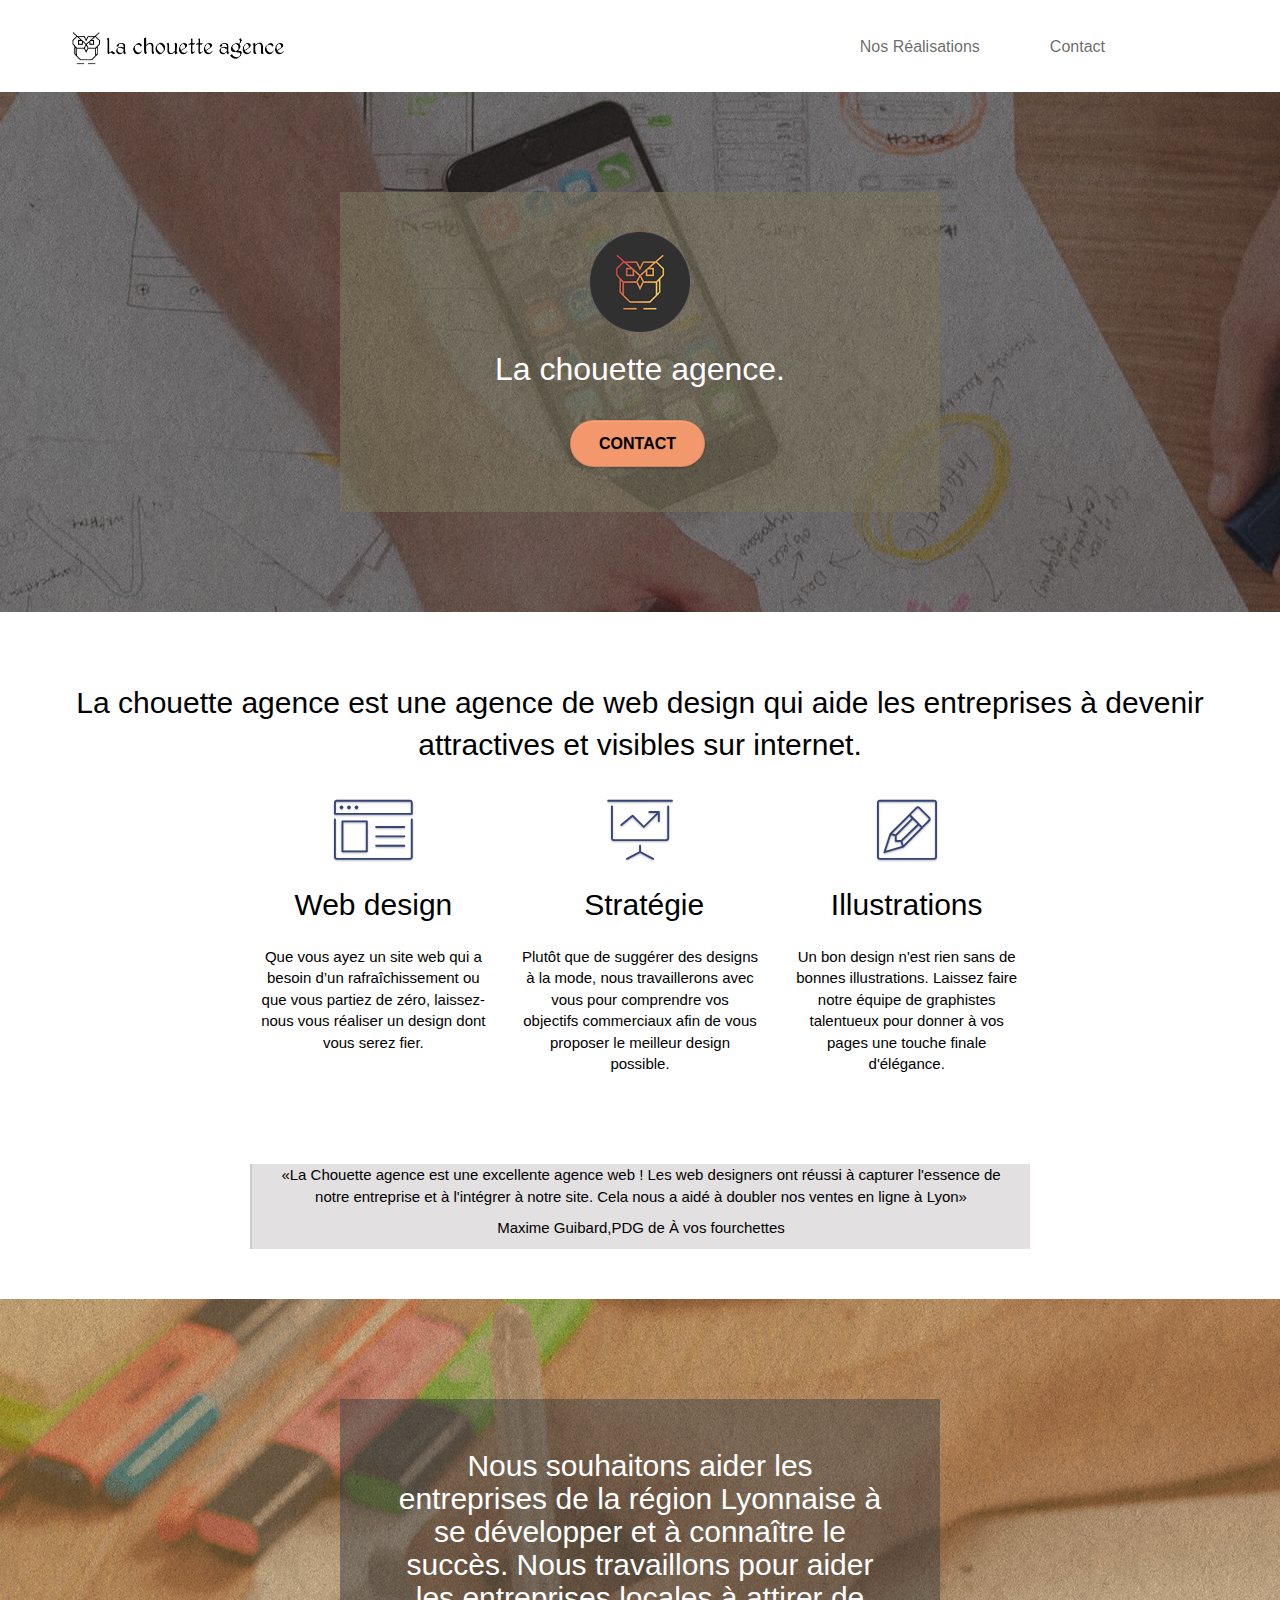
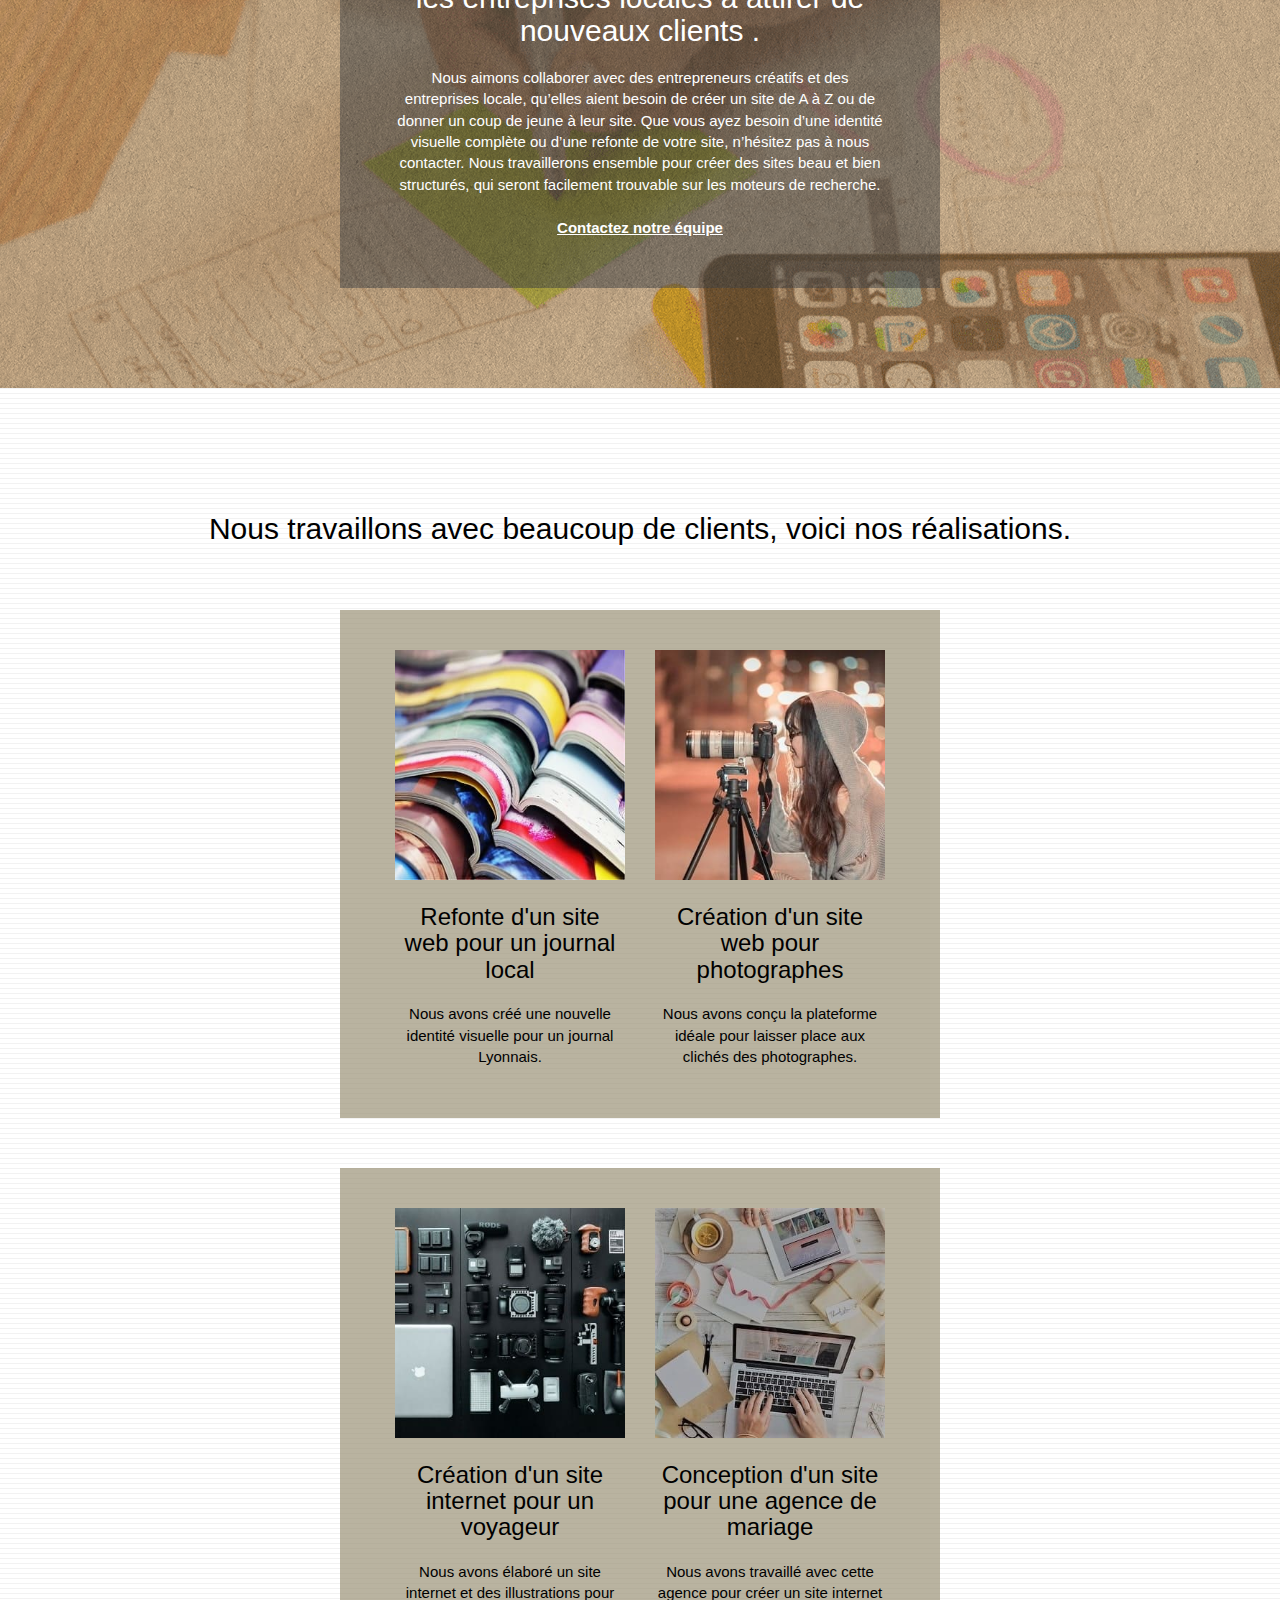
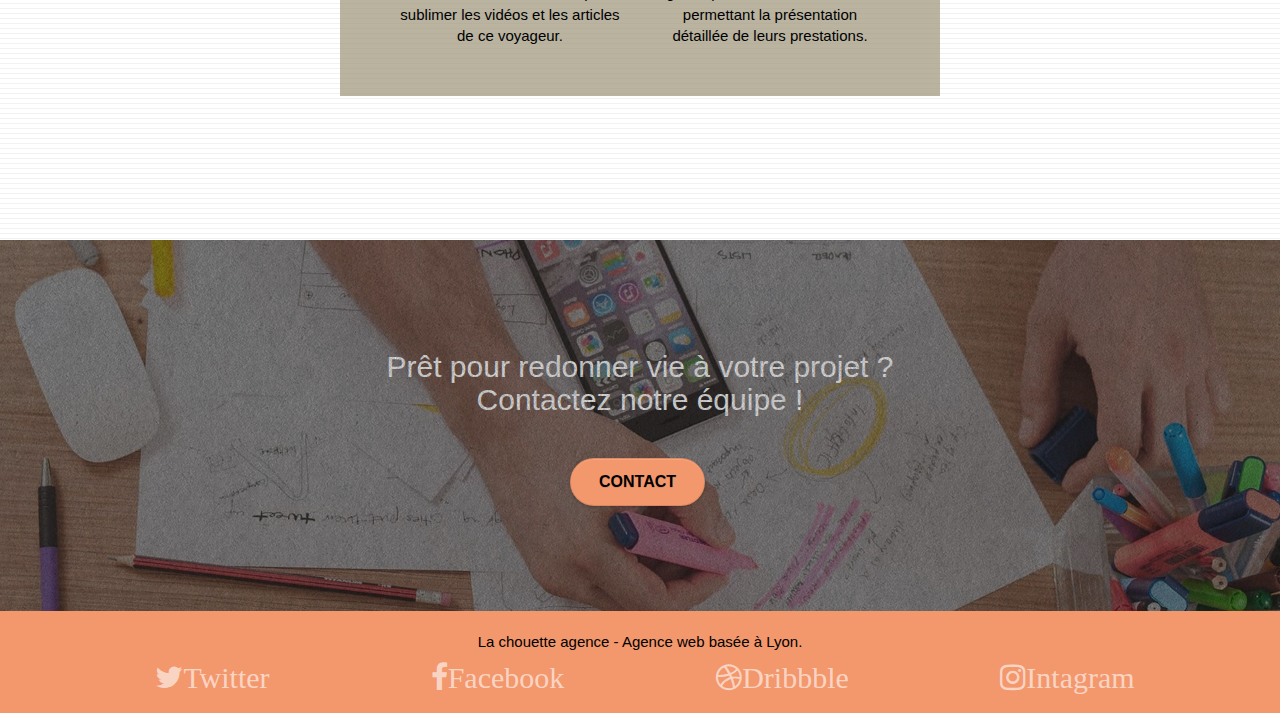
<file: Site_Opti/index.html>
<!doctype html>
<html lang="fr">
<head>
    <meta charset="utf-8">
    <meta name="description" content="La chouette agence basé à lyon est spécialisé dans le Web Design">
    <meta name="viewport" content="width=device-width, initial-scale=1.0, viewport-fit=cover">
    <link rel="shortcut icon" type="image/png" href="favicon.jpg">
    <meta name="robots" content="follow">
	<link rel="stylesheet" type="text/css" href="./css/bootstrap.css">
	<link rel="stylesheet" type="text/css" href="./css/style.css">
	<link rel="stylesheet" type="text/css" href="./css/font-awesome.css">
	<link rel="stylesheet" type="text/css" href="./css/et-line.css">
	
    
	<script src="./js/jquery-2.1.0.js" defer></script>
	<script src="./js/bootstrap.js" defer></script>
	<script src="./js/blocs.js" defer></script>
	<script src="./js/jquery.touchSwipe.js" defer></script>

    <title>La chouette agence, WebDesign</title>

    
<!-- Analytics -->
 
<!-- Analytics END -->
    
</head>
<body>
<header>
<!-- Principal conteneur -->
<div class="page-container">
    
<!-- bloc-0 -->
<div class="bloc bgc-white l-bloc " id="bloc-0">
	<div class="container bloc-sm">

		<nav class="navbar row">
			<div class="navbar-header">	
				<a class="navbar-brand" href="index.html" aria-label="Logo accédant à la page d'accueil"><img src="img/la-chouette-agence.png" alt="logo la chouette agence" height="40" /></a>				
			</div>
			<div class="collapse navbar-collapse navbar-1 special-dropdown-nav">
				<ul class="site-navigation nav navbar-nav">
					<li>
						<a href="#bloc-4-portfolio" aria-label="Accéder à nos réalisations">Nos Réalisations</a>
					</li>
					<li>
						<a href="contact.html" aria-label="Accéder à la page contact">Contact</a>
					</li>
				</ul>
			</div>
		</nav>
	</div>
</div>
</div>
</header>
<!-- bloc-0 END -->

<!-- bloc-1-presentation -->
<div class="bloc bgc-dark-slate-blue bg-banniere d-bloc bg-t-edge bloc-bg-texture texture-paper b-parallax" id="bloc-1-hero">
	<div class="container bloc-lg">
		<div class="row tight-width-whitespace">
			<div class="col-sm-12">
				<img src="img/logo.png" class="center-block image-resize-mode" width="100" alt="Logo, La chouette agence, Web Design Lyon" />
				<h1 class="text-center hero-bloc-text tc-white ">
					La chouette agence.
				</h1>
				<div class="text-center">
					<a aria-label="Accéder à la page contact" href="contact.html" class="btn btn-lg btn-clean btn-rd cta-hero btn-atomic-tangerine" id="cta-hero">Contact</a>
				</div>
			</div>
		</div>
	</div>
</div>
<!-- bloc-1-presentation END -->

<!-- bloc-2-services -->
<section class="bloc bgc-white l-bloc" id="bloc-2-services">
	<div class="container bloc-md">
		<div class="row">
			<h2 class="col-sm-12 text-center">
				La chouette agence est une agence de web design qui aide les entreprises à devenir attractives et visibles sur internet.
			</h2>
		</div>
		<div class="row voffset-lg med-width-whitespace">
			<div class="col-sm-4">
				<div class="text-center">
					<span class="et-icon-browser sm-shadow icon-dark-slate-blue icons icon-lg"></span>
				</div>
				<h2 class="mg-md text-center">
					Web design
				</h2>
				<p class="text-center ">
					Que vous ayez un site web qui a besoin d&rsquo;un rafraîchissement ou que vous partiez de zéro, laissez-nous vous réaliser un design dont vous serez fier.
				</p>
			</div>
			<div class="col-sm-4">
				<div class="text-center">
					<span class="et-icon-presentation sm-shadow icon-dark-slate-blue icons icon-lg"></span>
				</div>
				<h2 class="mg-md text-center">
					&nbsp;Stratégie
				</h2>
				<p class="text-center ">
					Plutôt que de suggérer des designs à la mode, nous travaillerons avec vous pour comprendre vos objectifs commerciaux afin de vous proposer le meilleur design possible.<br>
				</p>
			</div>
			<div class="col-sm-4">
				<div class="text-center">
					<span class="et-icon-edit sm-shadow icon-dark-slate-blue icons icon-lg"></span>
				</div>
				<h2 class="mg-md text-center">
					Illustrations
				</h2>
				<p class="text-center ">
					Un bon design n'est rien sans de bonnes illustrations. Laissez faire notre équipe de graphistes talentueux pour donner à vos pages une touche finale d'élégance.
				</p>
			</div>
		</div>
		<div class="row voffset-lg voffset">
			<div id="citation" class="col-xs-12 col-md-8 col-md-offset-2 text-center">
				<p><q>La Chouette agence est une excellente agence web ! Les web designers ont réussi à capturer l'essence de notre entreprise
				et à l'intégrer à notre site. Cela nous a aidé à doubler nos ventes en ligne à Lyon</q></p><p>Maxime Guibard,PDG de &#xC0; vos fourchettes</p>
			</div>
		</div>
	</div>
</section>
<!-- bloc-2-services END -->

<!-- bloc-3-what-i-do -->
<section class="bloc tc-white bgc-atomic-tangerine bg-presentation d-bloc bloc-bg-texture texture-paper b-parallax" id="bloc-3-what-i-do">
	<div class="container bloc-lg">
		<div class="row tight-width-whitespace black-background">
			<div class="col-sm-12">
				<h3 class="mg-md text-center tc-white">
					Nous souhaitons aider les entreprises de la région Lyonnaise à se développer et à connaître le succès. Nous travaillons pour aider les entreprises locales à attirer de nouveaux clients .<br>
				</h3>
				<p class="text-center white">
					Nous aimons collaborer avec des entrepreneurs créatifs et des entreprises locale, qu’elles aient besoin de créer un site de A à Z ou de donner un coup de jeune à leur site. Que vous ayez besoin d’une identité visuelle complète ou d’une refonte de votre site, n’hésitez pas à nous contacter. Nous travaillerons ensemble pour créer des sites beau et bien structurés, qui seront facilement trouvable sur les moteurs de recherche. <br><br>
					<a aria-label="Accéder à la page contact" class="ltc-white bold-link" href="contact.html">Contactez notre équipe</a><br>
				</p>
			</div>
		</div>
	</div>
</section>
<!-- bloc-3-what-i-do END -->

<!-- bloc-4-portfolio -->
<section class="bloc bgc-white bg-lines-h2-bg bg-repeat l-bloc" id="bloc-4-portfolio">
	<div class="container bloc-lg">
		<div class="row">
			<h2 class="text-center">
				Nous travaillons avec beaucoup de clients, voici nos réalisations.
			</h2>
		</div>
		<div class="row tight-width-whitespace portfolio-row">
			<div class="col-sm-6">
				<a href="#" data-lightbox="img/1.jpg" data-gallery-id="gallery-1" data-caption="Refonte d'un site web pour un journal local" data-frame="snapshot-lb">
					<img src="img/1.jpg" alt="Lyon web design logo agence web meilleure agence et refonte site web journal" class="img-responsive portfolio-thumb" /></a>
				<h3 class="mg-md text-center">
					Refonte d'un site web pour un journal local
				</h3>
				<p class="text-center">
					Nous avons créé une nouvelle identité visuelle pour un journal Lyonnais.
				</p>
			</div>
			<div class="col-sm-6">
				<a href="#" data-lightbox="img/2.jpg" data-gallery-id="gallery-1" data-caption="Création d'un site web pour photographes" data-frame="snapshot-lb">
					<img src="img/2.jpg" class="img-responsive portfolio-thumb" alt="Lyon web design logo agence web meilleure agence, Création d'un site web pour photographes" /></a>
				<h3 class="mg-md text-center">
					Création d'un site web pour photographes
				</h3>
				<p class="text-center">
					Nous avons conçu la plateforme idéale pour laisser place aux clichés des photographes.
				</p>
			</div>
		</div>
		<div class="row tight-width-whitespace portfolio-row">
			<div class="col-sm-6">
				<a href="#" data-lightbox="img/3.jpg" data-gallery-id="gallery-1" data-caption="Création d'un site internet pour un voyageur" data-frame="snapshot-lb">
					<img src="img/3.jpg" class="img-responsive portfolio-thumb" alt="Lyon web design logo agence web meilleure agence, Création d'un site web pour voyageur"/></a>
				<h3 class="mg-md text-center">
					Création d'un site internet pour un voyageur
				</h3>
				<p class="text-center">
					Nous avons élaboré un site internet et des illustrations pour sublimer les vidéos et les articles de ce voyageur.
				</p>
			</div>
			<div class="col-sm-6">
				<a href="#" data-lightbox="img/4.jpg" data-gallery-id="gallery-1" data-caption="Conception d'un site pour une agence de mariage" data-frame="snapshot-lb">
					<img src="img/4.jpg" class="img-responsive portfolio-thumb" alt="Lyon web design logo agence web meilleure agence, Création d'un site web pour agence de mariage" /></a>
				<h3 class="mg-md text-center">
					Conception d'un site pour une agence de mariage
				</h3>
				<p class="text-center">
					Nous avons travaillé avec cette agence pour créer un site internet permettant la présentation détaillée de leurs prestations.
				</p>
			</div>
		</div>
	</div>
</section>
<!-- bloc-4-portfolio END -->

<!-- bloc-5-cta -->
<div class="bloc bgc-dark-slate-blue bg-banniere d-bloc bloc-bg-texture texture-paper" id="bloc-5-cta">
	<div class="container bloc-lg">
		<div class="row">
			<h3 class="mg-md text-center tc-white">
				Prêt pour redonner vie à votre projet ?<br>Contactez notre équipe !
			</h3>
			<div class="col-sm-12 text-center">
				<a href="contact.html" class="btn btn-atomic-tangerine btn-clean btn-rd btn-lg cta-hero">Contact</a>
			</div>
		</div>
	</div>
</div>
<!-- bloc-5-cta END -->
<footer>
<!-- Footer - bloc-8 -->
<div class="bloc bgc-atomic-tangerine d-bloc" id="bloc-8">
	<div class="container bloc-sm">
		<div class="row">
			<div class="col-sm-12">
				<p class="text-center">
					La chouette agence - Agence web basée à Lyon.<br>
				</p>
				<div class="row row-no-gutters social">
					<div class="col-sm-3">
						<div class="text-center">
							<a aria-label="lien Twitter" class="social" href="https://twitter.com/?lang=fr"><span class="fa fa-twitter icon-md">Twitter</span></a>
						</div>
					</div>
					<div class="col-sm-3">
						<div class="text-center">
							<a aria-label="lien Facebook" class="social" href="https://www.facebook.com/"><span class="fa fa-facebook icon-md">Facebook</span></a>
						</div>
					</div>
					<div class="col-sm-3">
						<div class="text-center">
							<a aria-label="lien Dribbble" class="social" href="https://dribbble.com/"><span class="fa fa-dribbble icon-md">Dribbble</span></a>
						</div>
					</div>
					<div class="col-sm-3">
						<div class="text-center">
							<a aria-label="lien Instagram" class="social" href="https://www.instagram.com/?hl=fr"><span class="fa fa-instagram icon-md">Intagram</span></a>
						</div>
					</div>
				</div>
			</div>
		</div>
	</div>
</div>
<!-- Footer - bloc-8 END -->
</footer>
<!-- Principal conteneur END -->
    

</body>
</html>
</file>
<file: Site_Opti/css/style.css>
body {
    margin: 0;
    padding: 0;
    background: #FFF;
    overflow-x: hidden;
    -webkit-font-smoothing: antialiased;
    -moz-osx-font-smoothing: grayscale;
}

a,
button {
    transition: all .3s ease-in-out;
    outline: none!important;
    text-decoration: none;
}

a:hover {
    text-decoration: none;
    cursor: pointer;
}

#page-loading-blocs-notifaction {
    position: fixed;
    top: 0;
    bottom: 0;
    width: 100%;
    z-index: 100000;
    background: #FFFFFF url("../img/pageload-spinner.gif") no-repeat center center;
}

.bloc {
    max-width: 100%;
    clear: both;
    background: 50% 50% no-repeat;
    padding: 0 50px;
    -webkit-background-size: cover;
    -moz-background-size: cover;
    -o-background-size: cover;
    background-size: cover;
    position: relative;
}

.bloc .container {
    padding-left: 0;
    padding-right: 0;
}

.bloc-lg {
    padding: 100px 50px;
}

.bloc-md {
    padding: 50px;
}

.bloc-sm {
    padding: 20px 50px;
}

.bg-center,
.bg-l-edge,
.bg-r-edge,
.bg-t-edge,
.bg-b-edge,
.bg-tl-edge,
.bg-bl-edge,
.bg-tr-edge,
.bg-br-edge,
.bg-repeat {
    -webkit-background-size: auto!important;
    -moz-background-size: auto!important;
    -o-background-size: auto!important;
    background-size: auto!important;
}

.bg-repeat {
    background: repeat;
}

.bg-t-edge {
    background: top no-repeat;
}

.bloc-bg-texture::before {
    content: "";
    background-size: 2px 2px;
    position: absolute;
    top: 0;
    bottom: 0;
    left: 0;
    right: 0;
}

.texture-paper::before {
    background: url("../img/texture-paper.png");
    background-size: 280px 280px;
}

.b-parallax {
    background-attachment: fixed;
}

.d-bloc button:hover {
    color: rgba(255, 255, 255, .9);
}

.d-bloc .icon-round,
.d-bloc .icon-square,
.d-bloc .icon-rounded,
.d-bloc .icon-semi-rounded-a,
.d-bloc .icon-semi-rounded-b {
    border-color: rgba(255, 255, 255, .9);
}

.d-bloc .divider-h span {
    border-color: rgba(255, 255, 255, .2);
}

.d-bloc .a-btn,
.d-bloc .navbar a,
.d-bloc .navbar-brand,
.d-bloc a .icon-sm,
.d-bloc a .icon-md,
.d-bloc a .icon-lg,
.d-bloc a .icon-xl,
.d-bloc h1 a,
.d-bloc h2 a,
.d-bloc h3 a,
.d-bloc h4 a,
.d-bloc h5 a,
.d-bloc h6 a,
.d-bloc p a {
    color: rgba(255, 255, 255, .6);
}

.d-bloc .a-btn:hover,
.d-bloc .navbar a:hover,
.d-bloc .navbar-brand:hover,
.d-bloc a:hover .icon-sm,
.d-bloc a:hover .icon-md,
.d-bloc a:hover .icon-lg,
.d-bloc a:hover .icon-xl,
.d-bloc h1 a:hover,
.d-bloc h2 a:hover,
.d-bloc h3 a:hover,
.d-bloc h4 a:hover,
.d-bloc h5 a:hover,
.d-bloc h6 a:hover,
.d-bloc p a:hover {
    color: rgba(255, 255, 255, 1);
}

.d-bloc .navbar-toggle .icon-bar {
    background: rgba(255, 255, 255, 1);
}

.d-bloc .btn-wire,
.d-bloc .btn-wire:hover {
    color: rgba(255, 255, 255, 1);
    border-color: rgba(255, 255, 255, 1);
}

.d-bloc .panel {
    color: rgba(0, 0, 0, .5);
}

.d-bloc .panel button:hover {
    color: rgba(0, 0, 0, .7);
}

.d-bloc .panel icon {
    border-color: rgba(0, 0, 0, .7);
}

.d-bloc .panel .divider-h span {
    border-color: rgba(0, 0, 0, .1);
}

.d-bloc .panel .a-btn {
    color: rgba(0, 0, 0, .6);
}

.d-bloc .panel .a-btn:hover {
    color: rgba(0, 0, 0, 1);
}

.d-bloc .panel .btn-wire,
.d-bloc .panel .btn-wire:hover {
    color: rgba(0, 0, 0, .7);
    border-color: rgba(0, 0, 0, .3);
}

.d-bloc .panel,
.l-bloc {
    color: rgba(0, 0, 0, .5);
}

.d-bloc .panel button:hover,
.l-bloc button:hover {
    color: rgba(0, 0, 0, .7);
}

.l-bloc .icon-round,
.l-bloc .icon-square,
.l-bloc .icon-rounded,
.l-bloc .icon-semi-rounded-a,
.l-bloc .icon-semi-rounded-b {
    border-color: rgba(0, 0, 0, .7);
}

.d-bloc .panel .divider-h span,
.l-bloc .divider-h span {
    border-color: rgba(0, 0, 0, .1);
}

.d-bloc .panel .a-btn,
.l-bloc .a-btn,
.l-bloc .navbar a,
.l-bloc .navbar-brand,
.l-bloc a .icon-sm,
.l-bloc a .icon-md,
.l-bloc a .icon-lg,
.l-bloc a .icon-xl,
.l-bloc h1 a,
.l-bloc h2 a,
.l-bloc h3 a,
.l-bloc h4 a,
.l-bloc h5 a,
.l-bloc h6 a,
.l-bloc p a {
    color: rgba(0, 0, 0, .6);
}

.d-bloc .panel .a-btn:hover,
.l-bloc .a-btn:hover,
.l-bloc .navbar a:hover,
.l-bloc .navbar-brand:hover,
.l-bloc a:hover .icon-sm,
.l-bloc a:hover .icon-md,
.l-bloc a:hover .icon-lg,
.l-bloc a:hover .icon-xl,
.l-bloc h1 a:hover,
.l-bloc h2 a:hover,
.l-bloc h3 a:hover,
.l-bloc h4 a:hover,
.l-bloc h5 a:hover,
.l-bloc h6 a:hover,
.l-bloc p a:hover {
    color: rgba(0, 0, 0, 1);
}

.l-bloc .navbar-toggle .icon-bar {
    color: rgba(0, 0, 0, .6);
}

.d-bloc .panel .btn-wire,
.d-bloc .panel .btn-wire:hover,
.l-bloc .btn-wire,
.l-bloc .btn-wire:hover {
    color: rgba(0, 0, 0, .7);
    border-color: rgba(0, 0, 0, .3);
}

.voffset {
    margin-top: 30px;
}

.voffset-lg {
    margin-top: 80px;
}

.row-no-gutters {
    margin-right: 0;
    margin-left: 0;
}

.row.row-no-gutters > [class^="col-"],
.row.row-no-gutters > [class*=" col-"] {
    padding-right: 0;
    padding-left: 0;
}

#bloc-1-hero h1 {
    font-size: 32px;
}

.navbar {
    margin-bottom: 0;
    z-index: 1;
}

.navbar-brand {
    height: auto;
    padding: 3px 15px;
    font-size: 25px;
    font-weight: normal;
    font-weight: 600;
    line-height: 44px;
}

.navbar-brand img {
    max-height: 200px;
    margin: 0 5px 0 0;
    display: inline;
}

.navbar-brand img[src$=svg] {
    min-width: 100px;
}

.nav-center .navbar-brand img {
    margin: 0;
}

.navbar .nav {
    padding-top: 2px;
    margin-right: -16px;
    float: right;
    z-index: 1;
}

.nav > li {
    float: left;
    margin: 20px;
    font-size: 16px;
    list-style: none;
}

.navbar-nav .open .dropdown-menu > li > a {
    text-align: inherit;
}

.nav > li a:hover,
.nav > li a:focus {
    background: transparent;
}

.navbar-toggle {
    margin: 10px 10px 0 0;
    border: 0px;
}

.navbar-toggle:hover {
    background: transparent!important;
}

.navbar-toggle .icon-bar {
    background-color: rgba(0, 0, 0, .5);
    width: 26px;
}

.nav-invert .navbar .nav {
    float: left;
}

.nav-invert .navbar-header,
.nav-invert .navbar-brand {
    float: right;
    position: relative;
    z-index: 2;
}

@media (min-width: 768px) {
    .site-navigation {
        position: absolute;
        top: 50%;
        right: 100px;
        transform: translate(0, -50%);
        -webkit-transform: translateY(-50%);
    }
    .nav > li .dropdown-menu a,
    .nav > li .dropdown-menu a:hover {
        color: #484848;
    }
    .nav-invert .site-navigation {
        left: 0;
        right: 0;
    }
    .nav-center {
        text-align: center;
    }
    .nav-center .navbar-header {
        width: 100%;
    }
    .nav-center .navbar-header,
    .nav-center .navbar-brand,
    .nav-center .nav > li {
        float: none;
        display: inline-block;
    }
    .nav-center .site-navigation {
        position: relative;
        width: 100%;
        right: 0;
        margin-right: 0px;
        margin-top: 20px;
    }
    .nav-center.mini-nav .navbar-toggle {
        float: none;
        margin: 10px auto 0;
    }
}

.nav > li > .dropdown a {
    background: none!important;
    display: block;
    padding: 14px 15px;
}

nav .caret {
    margin: 0 5px;
}

.dropdown-menu .dropdown-menu {
    top: -8px;
    left: 100%;
}

.dropdown-menu .dropmenu-flow-right {
    top: 100%;
    left: 0;
    margin-left: -1px;
    border-top-left-radius: 0;
    border-top-right-radius: 0;
}

.dropdown-menu .dropdown span {
    border: 4px solid black;
    border-top-color: transparent;
    border-right-color: transparent;
    border-bottom-color: transparent;
    margin: 6px -5px 0 0!important;
    float: right;
}

.mg-md {
    margin-top: 10px;
    margin-bottom: 20px;
}

.mg-lg {
    margin-top: 10px;
    margin-bottom: 40px;
}

.btn {
    margin: 0 5px 5px 0;
}

.btn.pull-right {
    margin: 0 0 5px 5px;
}

.btn-d,
.btn-d:hover,
.btn-d:focus {
    color: #FFF;
    background: rgba(0, 0, 0, .3);
}

button {
    outline: none!important;
}

.btn-rd {
    border-radius: 40px;
}

.btn-clean {
    border: 1px solid rgba(0, 0, 0, .08);
    border-bottom-color: rgba(0, 0, 0, .1);
    text-shadow: 0 1px 0 rgba(0, 0, 1, .1);
    box-shadow: 0 1px 3px rgba(0, 0, 1, .25), inset 0 1px 0 0 rgba(255, 255, 255, .15);
}

.icon-md {
    font-size: 30px!important;
}

.icon-lg {
    font-size: 60px!important;
}

.sm-shadow {
    text-shadow: 0 1px 2px rgba(0, 0, 0, .3);
}

.panel-sq,
.panel-sq .panel-heading,
.panel-sq .panel-footer {
    border-radius: 0;
}

.panel-rd {
    border-radius: 30px;
}

.panel-rd .panel-heading {
    border-radius: 29px 29px 0 0;
}

.panel-rd .panel-footer {
    border-radius: 0 0 29px 29px;
}

.form-control {
    border-color: rgba(0, 0, 0, .1);
    box-shadow: none;
}

.scrollToTop {
    width: 40px;
    height: 40px;
    position: fixed;
    bottom: 20px;
    right: 20px;
    opacity: 0;
    z-index: 500;
    transition: all .3s ease-in-out;
}

.scrollToTop span {
    margin-top: 6px;
}

.showScrollTop {
    font-size: 14px;
    opacity: 1;
}

a[data-lightbox] {
    position: relative;
    display: block;
    text-align: center;
}

a[data-lightbox]:hover::before {
    content: "+";
    font-family: "HelveticaNeue-Light", "Helvetica Neue Light", "Helvetica Neue", Helvetica, Arial;
    font-size: 32px;
    width: 50px;
    height: 50px;
    margin-left: -25px;
    border-radius: 50%;
    background: rgba(0, 0, 0, .6);
    color: #FFF;
    font-weight: 100;
    z-index: 1;
    position: absolute;
    top: 50%;
    transform: translateY(-50%);
    -webkit-transform: translateY(-50%);
}

a[data-lightbox]:hover img {
    opacity: 0.6;
    -webkit-animation-fill-mode: none;
    animation-fill-mode: none;
}

#lightbox-modal {
    display: flex;
    align-items: center;
}

#lightbox-modal .modal-dialog {
    width: 90%;
    max-width: 900px;
    margin: 0 auto 0;
}

#lightbox-modal .modal-dialog img {
    max-height: 90vh;
    margin: 0 auto;
}

.lightbox-caption {
    padding: 20px;
    color: #FFF;
    background: rgba(0, 0, 0, .5);
    position: absolute;
    left: 15px;
    right: 15px;
    bottom: 5px;
}

.close-lightbox {
    color: #FFF;
    font-size: 30px;
    position: absolute;
    top: 20px;
    right: 20px;
    z-index: 20;
    background: rgba(0, 0, 0, .5);
    border: none;
    line-height: 30px;
    padding: 0 9px 5px;
    opacity: 0.3;
}

.close-lightbox:hover,
.next-lightbox:hover,
.prev-lightbox:hover {
    opacity: 1.0;
    color: #FFF;
}

.next-lightbox,
.prev-lightbox {
    font-size: 20px;
    color: rgba(255, 255, 255, .9);
    background: rgba(0, 0, 0, .5);
    transition: all .2s ease-in-out;
    position: absolute;
    top: 45%;
    z-index: 1;
    opacity: 0.4;
}

.next-lightbox {
    padding: 6px 8px 1px 13px;
    right: 25px;
}

.prev-lightbox {
    padding: 6px 13px 1px 10px;
    left: 25px;
}

.snapshot-lb .modal-body {
    padding-bottom: 45px;
}

.snapshot-lb .lightbox-caption {
    padding: 0;
    color: rgba(0, 0, 0, .5);
    background: none;
}

h1,
h2,
h3,
h4,
h5,
h6,
p,
label,
.btn,
a {
    font-family: "helvetica";
    font-weight: 400;
    color: #000000;
}



.hero-bloc-text {
    font-size: 38px;
    color:black;
}

.hero-bloc-text-sub {
    font-size: 36px;
}

.statement-bloc-text {
    line-height: 26px;
    font-style: italic;
    font-size: 20px;
    text-align: center;
    font-weight: lighter;
    max-width: 520px;
    margin: auto auto auto auto;
}

p {
    font-size: 15px;
}

.tight-width-whitespace {
    max-width: 600px;
    margin: auto auto auto auto;
    background-color: rgba(155, 147, 120, 0.7);
    padding: 40px 40px 40px 40px;
}

.h1 {
    font-size: 20px;
    font-family: "Open Sans";
}

.cta-hero {
    margin-top: 22px;
    color: black;
    text-transform: uppercase;
    padding: 12px 28px 12px 28px;
    font-size: 16px;
    font-weight: 700;
}

.social {
    margin: auto auto auto auto;
}

h2 {
    line-height: 1.4em;
    color:#000000;
}

.med-width-whitespace {
    max-width: 800px;
    margin: auto auto auto auto;
    box-shadow: 0px 0px 0px #000000;
}
@media screen and (min-width:798px) {
    .med-width-whitespace{
        display: flex;
    }
    
}

.icons {
    margin-bottom: 14px;
    margin-top: 24px;
}

.white {
    color: #FFFFFF!important;
}

.portfolio-thumb {
    margin-bottom: 24px;
}

.portfolio-row {
    margin-bottom: 44px;
    margin-top: 50px;
}

.avatar {
    box-shadow: 0px 4px 9px rgba(0, 0, 0, 0.3);
}

.black-background {
    background-color:rgba(82, 85, 89, 0.5);
    padding: 40px 40px 40px 40px;
}

.bold-link {
    font-weight: 900;
    text-decoration: underline!important;
}

.bgc-white {
    background-color: #FFFFFF;
}

.bgc-dark-slate-blue {
    background-color: #364577;
}

.bgc-atomic-tangerine {
    background-color: #F3976C;
}

.tc-white {
    text-align: center;
    font-size: 30px;
    color: white;
}

.btn-atomic-tangerine {
    background: #F3976C;
    color: #000000!important;
}

.btn-atomic-tangerine:hover {
    background: #c27956!important;
}

.ltc-white {
    color: #FFFFFF!important;
}

.ltc-white:hover {
    color: #cccccc!important;
}

.ltc-atomic-tangerine {
    color: #F3976C!important;
}

.ltc-atomic-tangerine:hover {
    color: #c27956!important;
}

.icon-dark-slate-blue {
    color: #364577!important;
    border-color: #364577!important;
}

.bg-dots-bg {
    background-image: url("../img/dots-bg.png");
}

.bg-lines-h2-bg {
    background-image: url("../img/lines-h2-bg.png");
}

.bg-banniere {
    background-image: url("../img/la-chouette-agence-banniere.jpg");
}

.bg-presentation {
    background-image: url("../img/image-de-presentation.png");
}

.col-sm-4 ul {
    display: flex;
    justify-content: space-between;
    width: 100%;
    list-style: none;
}

@media screen and (max-width:798px) {
    .col-sm-4 ul {
        flex-direction: column;
    }
}

.col-sm-4 a {
    color:black;
}

#citation{
    background-color: #e2e0e0;
    border-left:solid 2px #cccccc;
}

@media (max-width: 1024px) {
    .bloc {
        padding-left: 20px;
        padding-right: 20px;
    }
    .bloc.full-width-bloc,
    .bloc-tile-2.full-width-bloc .container,
    .bloc-tile-3.full-width-bloc .container,
    .bloc-tile-4.full-width-bloc .container {
        padding-left: 0;
        padding-right: 0;
    }
}

@media (max-width: 992px) and (min-width: 768px) {
    .navbar .nav {
        max-width: 80%
    }
    .nav-center.navbar .nav {
        max-width: 100%
    }
}

@media only screen and (min-width: 768px) and (max-width: 1024px) and (orientation: landscape) {
    .b-parallax {
        background-attachment: scroll;
    }
}

@media only screen and (min-width: 1024px) and (max-width: 1366px) {
    .b-parallax {
        background-attachment: scroll;
    }
}

@media (max-width: 991px) {
    .container {
        width: 100%;
    }
    .b-parallax {
        background-attachment: scroll;
    }
    .page-container,
    #hero-bloc {
        overflow-x: hidden;
        position: relative;
    }
    .bloc-group,
    .bloc-group .bloc {
        display: block;
        width: 100%;
    }
    .bloc-fill-screen .fill-bloc-top-edge,
    .bloc-fill-screen .fill-bloc-bottom-edge {
        padding: 0 20px;
    }
}

@media (max-width: 767px) {
    .page-container {
        overflow-x: hidden;
        position: relative;
    }
    h1,
    h2,
    h3,
    h4,
    h5,
    h6,
    p,
    #disqus_thread {
        padding-left: 10px!important;
        padding-right: 10px!important;
    }
    .b-parallax {
        background-attachment: scroll;
    }
    .navbar .nav {
        padding-top: 0;
        border-top: 1px solid rgba(0, 0, 0, .2);
        float: none!important;
    }
    .navbar.row {
        margin-left: 0;
        margin-right: 0;
    }
    .site-navigation {
        position: inherit;
        transform: none;
        -webkit-transform: none;
        -ms-transform: none;
    }
    .nav > li:hover {
        background: rgba(0, 0, 0, .08);
    }
    .dropdown .dropdown a .caret {
        float: none;
        margin: 5px 0 0 10px!important;
        border: 4px solid black;
        border-bottom-color: transparent;
        border-right-color: transparent;
        border-left-color: transparent;
    }
    #hero-bloc .navbar .nav {
        background: rgba(0, 0, 0, .8);
    }
    #hero-bloc .navbar .nav a {
        color: rgba(255, 255, 255, .6);
    }
    .hero {
        padding: 50px 0;
    }
    .hero-nav {
        left: -1px;
        right: -1px;
    }
    .navbar-collapse {
        padding: 0;
        overflow-x: hidden;
        -webkit-box-shadow: none;
        box-shadow: none;
    }
    .navbar-brand img {
        max-height: 40px;
        width: auto;
    }
    .nav-invert .navbar-header {
        float: none;
        width: 100%;
    }
    .nav-invert .navbar-toggle {
        float: left;
        margin-left: 10px;
    }
    .bloc {
        padding-left: 0;
        padding-right: 0;
    }
    .bloc-xxl,
    .bloc-xl,
    .bloc-lg {
        padding: 40px 0;
    }
    .bloc-sm,
    .bloc-md {
        padding-left: 0;
        padding-right: 0;
    }
    .bloc-tile-2 .container,
    .bloc-tile-3 .container,
    .bloc-tile-4 .container,
    .bloc-fill-screen .fill-bloc-top-edge,
    .bloc-fill-screen .fill-bloc-bottom-edge {
        padding-left: 0;
        padding-right: 0;
    }
    .a-block {
        padding: 0 10px;
    }
    .btn-dwn {
        display: none;
    }
    .voffset {
        margin-top: 5px;
    }
    .voffset-md {
        margin-top: 20px;
    }
    .voffset-lg {
        margin-top: 30px;
    }
    form {
        padding: 5px;
    }
    .close-lightbox {
        display: inline-block;
    }
    .blocsapp-device-iphone5 {
        background-size: 216px 425px;
        padding-top: 60px;
        width: 216px;
        height: 425px;
    }
    .blocsapp-device-iphone5 img {
        width: 180px;
        height: 320px;
    }
}

@media (max-width: 400px) {
    .bloc {
        padding-left: 0;
        padding-right: 0;
    }
}

@media (max-width: 767px) {
    .bloc-mob-center-text {
        text-align: center;
    }
}
</file>
<file: Site_Opti/css/et-line.css>
@font-face {
    font-family: et-line;
    src: url(../fonts/et-line.eot);
    src: url(../fonts/et-line.eot?#iefix) format('embedded-opentype'), url(../fonts/et-line.woff) format('woff'), url(../fonts/et-line.ttf) format('truetype'), url(../fonts/et-line.svg#et-line) format('svg');
    font-weight: 400;
    font-style: normal
}

.et-icon-adjustments,
.et-icon-alarmclock,
.et-icon-anchor,
.et-icon-aperture,
.et-icon-attachment,
.et-icon-bargraph,
.et-icon-basket,
.et-icon-beaker,
.et-icon-bike,
.et-icon-book-open,
.et-icon-briefcase,
.et-icon-browser,
.et-icon-calendar,
.et-icon-camera,
.et-icon-caution,
.et-icon-chat,
.et-icon-circle-compass,
.et-icon-clipboard,
.et-icon-clock,
.et-icon-cloud,
.et-icon-compass,
.et-icon-desktop,
.et-icon-dial,
.et-icon-document,
.et-icon-documents,
.et-icon-download,
.et-icon-dribbble,
.et-icon-edit,
.et-icon-envelope,
.et-icon-expand,
.et-icon-facebook,
.et-icon-flag,
.et-icon-focus,
.et-icon-gears,
.et-icon-genius,
.et-icon-gift,
.et-icon-global,
.et-icon-globe,
.et-icon-googleplus,
.et-icon-grid,
.et-icon-happy,
.et-icon-hazardous,
.et-icon-heart,
.et-icon-hotairballoon,
.et-icon-hourglass,
.et-icon-key,
.et-icon-laptop,
.et-icon-layers,
.et-icon-lifesaver,
.et-icon-lightbulb,
.et-icon-linegraph,
.et-icon-linkedin,
.et-icon-lock,
.et-icon-magnifying-glass,
.et-icon-map,
.et-icon-map-pin,
.et-icon-megaphone,
.et-icon-mic,
.et-icon-mobile,
.et-icon-newspaper,
.et-icon-notebook,
.et-icon-paintbrush,
.et-icon-paperclip,
.et-icon-pencil,
.et-icon-phone,
.et-icon-picture,
.et-icon-pictures,
.et-icon-piechart,
.et-icon-presentation,
.et-icon-pricetags,
.et-icon-printer,
.et-icon-profile-female,
.et-icon-profile-male,
.et-icon-puzzle,
.et-icon-quote,
.et-icon-recycle,
.et-icon-refresh,
.et-icon-ribbon,
.et-icon-rss,
.et-icon-sad,
.et-icon-scissors,
.et-icon-scope,
.et-icon-search,
.et-icon-shield,
.et-icon-speedometer,
.et-icon-strategy,
.et-icon-streetsign,
.et-icon-tablet,
.et-icon-target,
.et-icon-telescope,
.et-icon-toolbox,
.et-icon-tools,
.et-icon-tools-2,
.et-icon-trophy,
.et-icon-tumblr,
.et-icon-twitter,
.et-icon-upload,
.et-icon-video,
.et-icon-wallet,
.et-icon-wine {
    font-family: et-line;
    font-style: normal;
    font-weight: 400;
    font-variant: normal;
    text-transform: none;
    line-height: 1;
    -webkit-font-smoothing: antialiased;
    -moz-osx-font-smoothing: grayscale;
    display: inline-block
}

.et-icon-mobile:before {
    content: "\e000"
}

.et-icon-laptop:before {
    content: "\e001"
}

.et-icon-desktop:before {
    content: "\e002"
}

.et-icon-tablet:before {
    content: "\e003"
}

.et-icon-phone:before {
    content: "\e004"
}

.et-icon-document:before {
    content: "\e005"
}

.et-icon-documents:before {
    content: "\e006"
}

.et-icon-search:before {
    content: "\e007"
}

.et-icon-clipboard:before {
    content: "\e008"
}

.et-icon-newspaper:before {
    content: "\e009"
}

.et-icon-notebook:before {
    content: "\e00a"
}

.et-icon-book-open:before {
    content: "\e00b"
}

.et-icon-browser:before {
    content: "\e00c"
}

.et-icon-calendar:before {
    content: "\e00d"
}

.et-icon-presentation:before {
    content: "\e00e"
}

.et-icon-picture:before {
    content: "\e00f"
}

.et-icon-pictures:before {
    content: "\e010"
}

.et-icon-video:before {
    content: "\e011"
}

.et-icon-camera:before {
    content: "\e012"
}

.et-icon-printer:before {
    content: "\e013"
}

.et-icon-toolbox:before {
    content: "\e014"
}

.et-icon-briefcase:before {
    content: "\e015"
}

.et-icon-wallet:before {
    content: "\e016"
}

.et-icon-gift:before {
    content: "\e017"
}

.et-icon-bargraph:before {
    content: "\e018"
}

.et-icon-grid:before {
    content: "\e019"
}

.et-icon-expand:before {
    content: "\e01a"
}

.et-icon-focus:before {
    content: "\e01b"
}

.et-icon-edit:before {
    content: "\e01c"
}

.et-icon-adjustments:before {
    content: "\e01d"
}

.et-icon-ribbon:before {
    content: "\e01e"
}

.et-icon-hourglass:before {
    content: "\e01f"
}

.et-icon-lock:before {
    content: "\e020"
}

.et-icon-megaphone:before {
    content: "\e021"
}

.et-icon-shield:before {
    content: "\e022"
}

.et-icon-trophy:before {
    content: "\e023"
}

.et-icon-flag:before {
    content: "\e024"
}

.et-icon-map:before {
    content: "\e025"
}

.et-icon-puzzle:before {
    content: "\e026"
}

.et-icon-basket:before {
    content: "\e027"
}

.et-icon-envelope:before {
    content: "\e028"
}

.et-icon-streetsign:before {
    content: "\e029"
}

.et-icon-telescope:before {
    content: "\e02a"
}

.et-icon-gears:before {
    content: "\e02b"
}

.et-icon-key:before {
    content: "\e02c"
}

.et-icon-paperclip:before {
    content: "\e02d"
}

.et-icon-attachment:before {
    content: "\e02e"
}

.et-icon-pricetags:before {
    content: "\e02f"
}

.et-icon-lightbulb:before {
    content: "\e030"
}

.et-icon-layers:before {
    content: "\e031"
}

.et-icon-pencil:before {
    content: "\e032"
}

.et-icon-tools:before {
    content: "\e033"
}

.et-icon-tools-2:before {
    content: "\e034"
}

.et-icon-scissors:before {
    content: "\e035"
}

.et-icon-paintbrush:before {
    content: "\e036"
}

.et-icon-magnifying-glass:before {
    content: "\e037"
}

.et-icon-circle-compass:before {
    content: "\e038"
}

.et-icon-linegraph:before {
    content: "\e039"
}

.et-icon-mic:before {
    content: "\e03a"
}

.et-icon-strategy:before {
    content: "\e03b"
}

.et-icon-beaker:before {
    content: "\e03c"
}

.et-icon-caution:before {
    content: "\e03d"
}

.et-icon-recycle:before {
    content: "\e03e"
}

.et-icon-anchor:before {
    content: "\e03f"
}

.et-icon-profile-male:before {
    content: "\e040"
}

.et-icon-profile-female:before {
    content: "\e041"
}

.et-icon-bike:before {
    content: "\e042"
}

.et-icon-wine:before {
    content: "\e043"
}

.et-icon-hotairballoon:before {
    content: "\e044"
}

.et-icon-globe:before {
    content: "\e045"
}

.et-icon-genius:before {
    content: "\e046"
}

.et-icon-map-pin:before {
    content: "\e047"
}

.et-icon-dial:before {
    content: "\e048"
}

.et-icon-chat:before {
    content: "\e049"
}

.et-icon-heart:before {
    content: "\e04a"
}

.et-icon-cloud:before {
    content: "\e04b"
}

.et-icon-upload:before {
    content: "\e04c"
}

.et-icon-download:before {
    content: "\e04d"
}

.et-icon-target:before {
    content: "\e04e"
}

.et-icon-hazardous:before {
    content: "\e04f"
}

.et-icon-piechart:before {
    content: "\e050"
}

.et-icon-speedometer:before {
    content: "\e051"
}

.et-icon-global:before {
    content: "\e052"
}

.et-icon-compass:before {
    content: "\e053"
}

.et-icon-lifesaver:before {
    content: "\e054"
}

.et-icon-clock:before {
    content: "\e055"
}

.et-icon-aperture:before {
    content: "\e056"
}

.et-icon-quote:before {
    content: "\e057"
}

.et-icon-scope:before {
    content: "\e058"
}

.et-icon-alarmclock:before {
    content: "\e059"
}

.et-icon-refresh:before {
    content: "\e05a"
}

.et-icon-happy:before {
    content: "\e05b"
}

.et-icon-sad:before {
    content: "\e05c"
}

.et-icon-facebook:before {
    content: "\e05d"
}

.et-icon-twitter:before {
    content: "\e05e"
}

.et-icon-googleplus:before {
    content: "\e05f"
}

.et-icon-rss:before {
    content: "\e060"
}

.et-icon-tumblr:before {
    content: "\e061"
}

.et-icon-linkedin:before {
    content: "\e062"
}

.et-icon-dribbble:before {
    content: "\e063"
}
</file>
